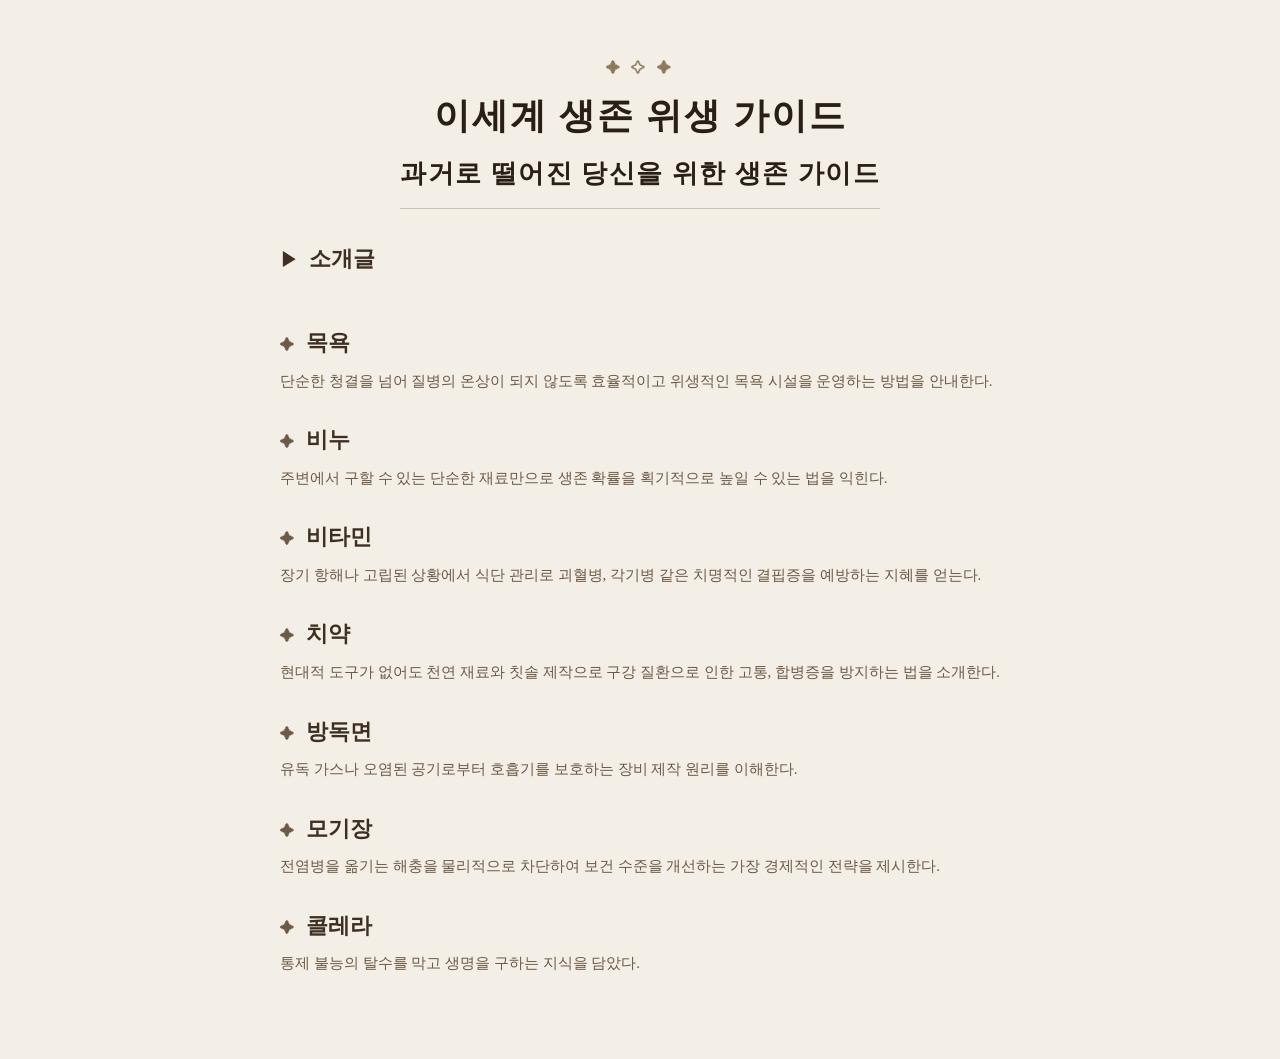
<file: index.html>
<!doctype html>
<html lang="ko">
  <head>
    <link rel="stylesheet" href="style.css" />
    <meta charset="UTF-8" />
    <title>이세계 생존 위생 가이드</title>
  </head>
  <body>
    <div class="title-wrap">
      <h1>이세계 생존 위생 가이드</h1>
      <p class="subtitle">과거로 떨어진 당신을 위한 생존 가이드</p>
    </div>
    <details>
      <summary>소개글</summary>
      <p>
        타임머신을 타거나, 설명할 수 없는 기현상으로 인해 중세나 전근대 시대에
        떨어졌다면, 당신이 가장 먼저 직면하게 될 현실은 현대 의학의 혜택이
        완전히 사라졌다는 사실이다. 과거의 의술은 질병의 원인을 명확히 파악하지
        못한 채, 검증되지 않은 약재나 비위생적인 처치에 의존하는 경우가
        대부분이다. 가벼운 찰과상이 치명적인 감염으로 이어지고, 수인성 전염병이
        일상적으로 마을을 휩쓸던 시기임을 명심해야 한다. 문제는 이런 상황에서
        당신이 단순히 "그건 잘못된 방법이다."라고 지적하는 것만으로는 아무것도
        바꿀 수 없다는 점이다. 전근대 사회에서 의학은 단순한 지식이 아니라
        경험과 권위, 때로는 종교적 신념의 영역이었다. 의사도 아닌 외지인이
        기존의 방식을 부정한다면, 설득에 성공하기보다 오히려 공동체의 질서를
        어지럽히는 위험인으로 몰릴 가능성이 높다. 이에 본 가이드는 당신의 주장이
        과거 사회에서 설득력을 얻을 수 있도록, 과거에서 활용 가능한 의학 지식을
        제시하고자 한다. 특별한 능력도, 주인공적인 특혜도 없는 평범한 현대인이
        과거의 척박한 환경에서 살아남기 위해 반드시 구축해야 할 '7가지 위생
        방어선'을 중심으로 내용을 구성하였다. 병을 고치는 법 이전에, 애초에 병에
        걸리지 않게 만드는 가장 현실적이고 실행 가능한 방법들을 논리적인 구조로
        기록하였다. 이것이야말로 당신이 그 시대에서 살아남을 수 있는 가장 확실한
        무기가 된다.
      </p>
    </details>
    <br />
    <div class="menu-item">
      <a href="bath.html">목욕</a>
      <p>
        단순한 청결을 넘어 질병의 온상이 되지 않도록 효율적이고 위생적인 목욕
        시설을 운영하는 방법을 안내한다.
      </p>
    </div>
    <div class="menu-item">
      <a href="soap.html">비누</a>
      <p>
        주변에서 구할 수 있는 단순한 재료만으로 생존 확률을 획기적으로 높일 수
        있는 법을 익힌다.
      </p>
    </div>
    <div class="menu-item">
      <a href="vitamin.html">비타민</a>
      <p>
        장기 항해나 고립된 상황에서 식단 관리로 괴혈병, 각기병 같은 치명적인
        결핍증을 예방하는 지혜를 얻는다.
      </p>
    </div>
    <div class="menu-item">
      <a href="toothpaste.html">치약</a>
      <p>
        현대적 도구가 없어도 천연 재료와 칫솔 제작으로 구강 질환으로 인한 고통,
        합병증을 방지하는 법을 소개한다.
      </p>
    </div>
    <div class="menu-item">
      <a href="gasmask.html">방독면</a>
      <p>
        유독 가스나 오염된 공기로부터 호흡기를 보호하는 장비 제작 원리를
        이해한다.
      </p>
    </div>
    <div class="menu-item">
      <a href="mosquito_net.html">모기장</a>
      <p>
        전염병을 옮기는 해충을 물리적으로 차단하여 보건 수준을 개선하는 가장
        경제적인 전략을 제시한다.
      </p>
    </div>
    <div class="menu-item">
      <a href="cholera.html">콜레라</a>
      <p>통제 불능의 탈수를 막고 생명을 구하는 지식을 담았다.</p>
    </div>
  </body>
</html>
</file>
<file: style.css>
/* ===== Common Layout ===== */
body {
  background-color: #f4efe6;
  color: #2b2b2b;
  font-family: "Noto Serif KR", serif;
  line-height: 1.8;
  max-width: 720px;
  margin: 0 auto;
  padding: 56px 24px;
}

/* ===== Title Area ===== */
.title-wrap {
  text-align: center;
  margin-bottom: 30px;
}

/* 메인 페이지 제목 */
.title-wrap h1 {
  font-size: 36px;
  text-align: center;
  letter-spacing: 2px;
  color: #2a1f17;
  margin: 0 0 2px;
}

/* 제목 위 장식 */
.title-wrap h1::before {
  content: "✦ ✧ ✦";
  display: block;
  font-size: 14px;
  color: #8c7a5b;
  margin-bottom: 3px;
  letter-spacing: 4px;
}

/* 메인 페이지 부제목 */
.subtitle {
  display: inline-block;
  font-size: 26px;
  font-weight: 700;
  color: #2a1f17;
  letter-spacing: 1.5px;
  margin: 0;
  position: relative;
}

/* 부제목 아래 선 */
.subtitle::after {
  content: "";
  display: block;
  width: 100%;
  height: 1px;
  background: #cfc4b4;
  margin-top: 10px;
}

/* ===== Main Page ===== */

/* 소개글 영역 */
details {
  margin-bottom: 10px;
}

/* 소개글 제목 */
/* 소개글 제목 */
summary {
  font-weight: bold;
  cursor: pointer;
  margin-bottom: 6px;
  color: #3e2f23;
  font-size: 22px;
  display: inline-block;
  list-style: none; /* 기본 마커 숨김 */
}

/* 크롬, 사파리 기본 삼각형 제거 */
summary::-webkit-details-marker {
  display: none;
}

/* 직접 넣은 삼각형 */
summary::before {
  content: "▶ ";
  font-size: 18px;
  margin-right: 6px;
  color: #3e2f23;
}

/* 메인 페이지 카테고리 블록만 */
.menu-item {
  margin-bottom: 26px;
}

/* 카테고리 링크 */
.menu-item a {
  color: #3e2f23;
  text-decoration: none;
  font-weight: bold;
  font-size: 22px;
  display: inline-block;
  margin-bottom: 6px;
}

.menu-item a::before {
  content: "✦ ";
  margin-right: 8px;
  color: #6b5a45;
  font-size: 14px;
}

.menu-item a:hover {
  color: #2a1f17;
}

/* 카테고리 설명 */
.menu-item p {
  margin: 0;
  font-size: 15px;
  color: #6b5a45;
  line-height: 1.7;
}

/* ===== Detail Page ===== */

/* 상세페이지 제목 */
.detail-page .title-wrap h1 {
  font-size: 32px;
  letter-spacing: 1.5px;
  margin: 0 0 12px;
}

/* 상세페이지 제목 아래 선 */
.detail-page .title-wrap::after {
  content: "";
  display: block;
  width: 100%;
  height: 1px;
  background: #cfc4b4;
}

/* 상세페이지 본문 */
.detail-page p {
  font-size: 16px;
  line-height: 1.9;
  color: #4a3a2a;
  margin-bottom: 40px;
  text-align: justify;
}

/* 이미지 갤러리 */
.image-gallery {
  display: flex;
  justify-content: center;
  align-items: center;
  gap: 20px;
  margin: 30px 0;
}

.image-gallery img {
  height: 200px;
  width: auto;
  object-fit: contain;
  border: none;
  display: block;
}

/* 뒤로가기 링크 */
.back-link {
  display: inline-block;
  margin-top: 20px;
  font-size: 13px;
  color: #3e2f23;
  text-decoration: none;
}

.back-link::before {
  content: "< ";
  font-size: 15px;
  margin-right: 6px;
  color: #3e2f23;
}

.back-link:hover {
  color: #2a1f17;
}

/* 강조 */
strong {
  color: #2a1f17;
}
</file>
